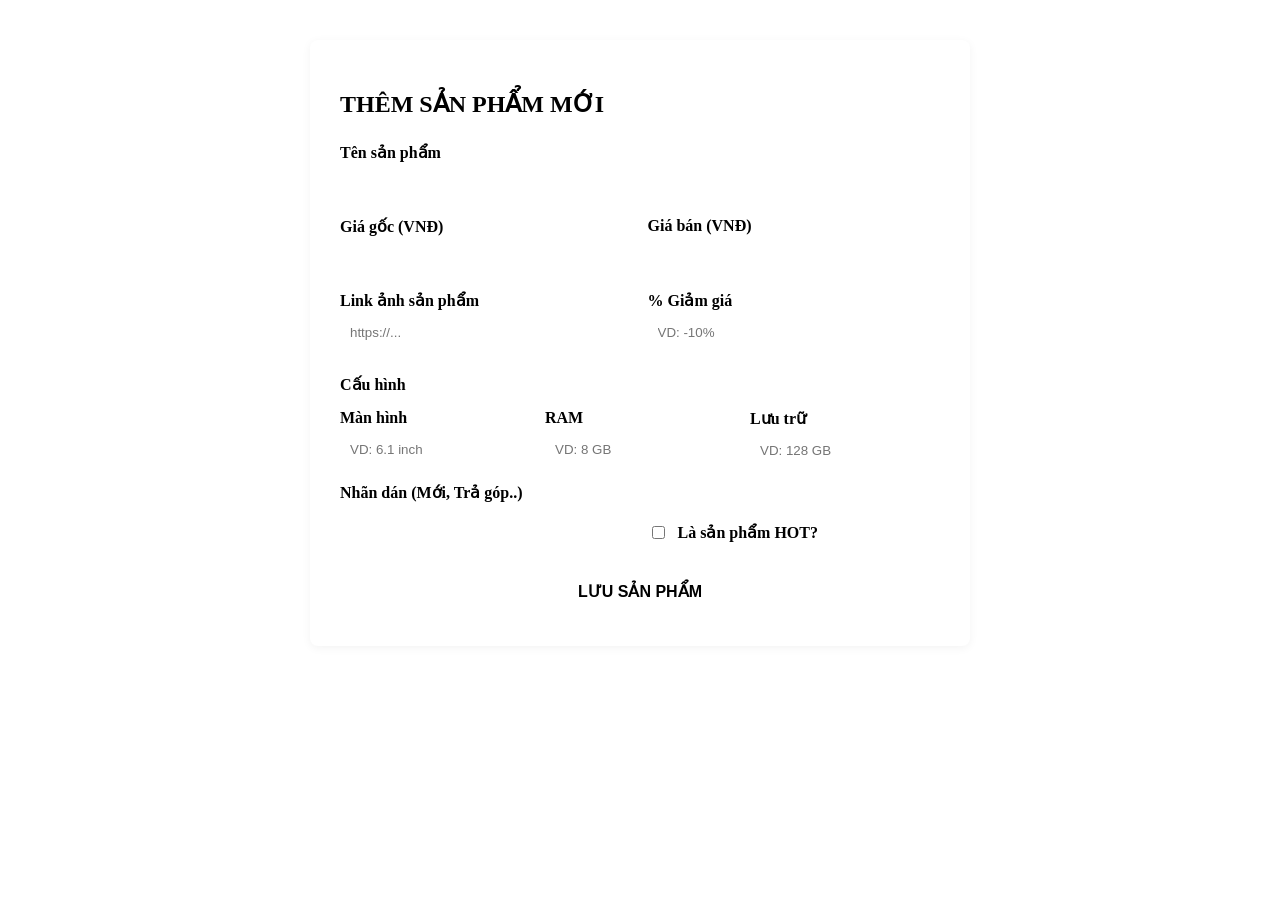
<file: demo1/demo1/src/main/resources/templates/admin/add-product.html>
<!DOCTYPE html>
<html lang="vi" xmlns:th="http://www.thymeleaf.org" layout:decorate="~{layout}">

<head>
    <title>Thêm Sản Phẩm Mới</title>
</head>

<body>
    <div layout:fragment="content">
        <div
            style="max-width: 600px; margin: 40px auto; background: #fff; padding: 30px; border-radius: 8px; box-shadow: 0 2px 10px rgba(0,0,0,0.05);">
            <h2 style="margin-bottom: 25px; text-transform: uppercase;">Thêm sản phẩm mới</h2>

            <form th:action="@{/admin/product/add}" th:object="${product}" method="post">

                <div style="margin-bottom: 15px;">
                    <label style="display: block; margin-bottom: 5px; font-weight: bold;">Tên sản phẩm</label>
                    <input type="text" th:field="*{name}" required
                        style="width: 100%; padding: 10px; border: 1px solid var(--tgdd-border); border-radius: 4px;">
                </div>

                <div style="display: flex; gap: 15px; margin-bottom: 15px;">
                    <div style="flex: 1;">
                        <label style="display: block; margin-bottom: 5px; font-weight: bold;">Giá gốc (VNĐ)</label>
                        <input type="number" th:field="*{originalPrice}" required
                            style="width: 100%; padding: 10px; border: 1px solid var(--tgdd-border); border-radius: 4px;">
                    </div>
                    <div style="flex: 1;">
                        <label style="display: block; margin-bottom: 5px; font-weight: bold;">Giá bán (VNĐ)</label>
                        <input type="number" th:field="*{currentPrice}" required
                            style="width: 100%; padding: 10px; border: 1px solid var(--tgdd-border); border-radius: 4px;">
                    </div>
                </div>

                <div style="display: flex; gap: 15px; margin-bottom: 15px;">
                    <div style="flex: 1;">
                        <label style="display: block; margin-bottom: 5px; font-weight: bold;">Link ảnh sản phẩm</label>
                        <input type="text" th:field="*{imageUrl}" required placeholder="https://..."
                            style="width: 100%; padding: 10px; border: 1px solid var(--tgdd-border); border-radius: 4px;">
                    </div>
                    <div style="flex: 1;">
                        <label style="display: block; margin-bottom: 5px; font-weight: bold;">% Giảm giá</label>
                        <input type="text" th:field="*{discountPercent}" placeholder="VD: -10%"
                            style="width: 100%; padding: 10px; border: 1px solid var(--tgdd-border); border-radius: 4px;">
                    </div>
                </div>

                <h3 style="margin: 25px 0 15px; font-size: 16px;">Cấu hình</h3>
                <div style="display: flex; gap: 15px; margin-bottom: 15px;">
                    <div style="flex: 1;">
                        <label style="display: block; margin-bottom: 5px; font-weight: bold;">Màn hình</label>
                        <input type="text" th:field="*{screenSize}" placeholder="VD: 6.1 inch"
                            style="width: 100%; padding: 10px; border: 1px solid var(--tgdd-border); border-radius: 4px;">
                    </div>
                    <div style="flex: 1;">
                        <label style="display: block; margin-bottom: 5px; font-weight: bold;">RAM</label>
                        <input type="text" th:field="*{ram}" placeholder="VD: 8 GB"
                            style="width: 100%; padding: 10px; border: 1px solid var(--tgdd-border); border-radius: 4px;">
                    </div>
                    <div style="flex: 1;">
                        <label style="display: block; margin-bottom: 5px; font-weight: bold;">Lưu trữ</label>
                        <input type="text" th:field="*{storage}" placeholder="VD: 128 GB"
                            style="width: 100%; padding: 10px; border: 1px solid var(--tgdd-border); border-radius: 4px;">
                    </div>
                </div>

                <div style="display: flex; gap: 15px; margin-bottom: 25px; align-items:flex-end;">
                    <div style="flex: 1;">
                        <label style="display: block; margin-bottom: 5px; font-weight: bold;">Nhãn dán (Mới, Trả
                            góp..)</label>
                        <input type="text" th:field="*{badgeText}"
                            style="width: 100%; padding: 10px; border: 1px solid var(--tgdd-border); border-radius: 4px;">
                    </div>
                    <div style="flex: 1;">
                        <label style="display: flex; align-items: center; gap: 10px; cursor: pointer;">
                            <input type="checkbox" th:field="*{hot}">
                            <strong>Là sản phẩm HOT?</strong>
                        </label>
                    </div>
                </div>

                <button type="submit"
                    style="background: var(--tgdd-yellow); color: var(--tgdd-black); border: none; width: 100%; padding: 15px; font-size: 16px; font-weight: bold; text-transform: uppercase; border-radius: 4px; cursor: pointer;">
                    Lưu sản phẩm
                </button>
            </form>
        </div>
    </div>
</body>

</html>
</file>
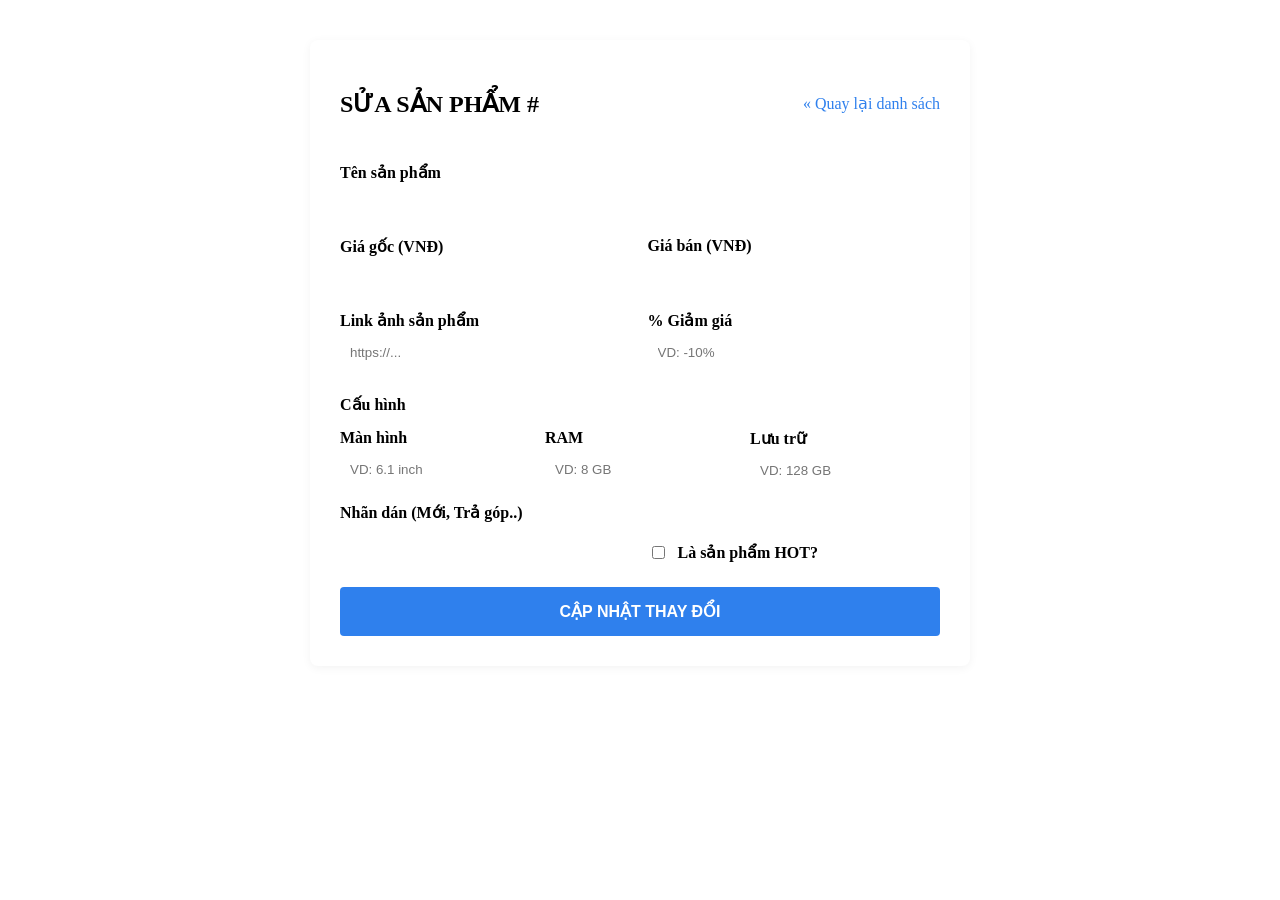
<file: demo1/demo1/src/main/resources/templates/admin/edit-product.html>
<!DOCTYPE html>
<html lang="vi" xmlns:th="http://www.thymeleaf.org" layout:decorate="~{layout}">

<head>
    <title>Sửa Sản Phẩm</title>
</head>

<body>
    <div layout:fragment="content">
        <div
            style="max-width: 600px; margin: 40px auto; background: #fff; padding: 30px; border-radius: 8px; box-shadow: 0 2px 10px rgba(0,0,0,0.05);">
            <div style="display: flex; justify-content: space-between; align-items: center; margin-bottom: 25px;">
                <h2 style="text-transform: uppercase;">Sửa Sản Phẩm #<span th:text="${product.id}"></span></h2>
                <a th:href="@{/admin/product}" style="color: #2f80ed; text-decoration: none;">&laquo; Quay lại danh
                    sách</a>
            </div>

            <form th:action="@{/admin/product/edit/{id}(id=${product.id})}" th:object="${product}" method="post">

                <div style="margin-bottom: 15px;">
                    <label style="display: block; margin-bottom: 5px; font-weight: bold;">Tên sản phẩm</label>
                    <input type="text" th:field="*{name}" required
                        style="width: 100%; padding: 10px; border: 1px solid var(--tgdd-border); border-radius: 4px;">
                </div>

                <div style="display: flex; gap: 15px; margin-bottom: 15px;">
                    <div style="flex: 1;">
                        <label style="display: block; margin-bottom: 5px; font-weight: bold;">Giá gốc (VNĐ)</label>
                        <input type="number" th:field="*{originalPrice}" required
                            style="width: 100%; padding: 10px; border: 1px solid var(--tgdd-border); border-radius: 4px;">
                    </div>
                    <div style="flex: 1;">
                        <label style="display: block; margin-bottom: 5px; font-weight: bold;">Giá bán (VNĐ)</label>
                        <input type="number" th:field="*{currentPrice}" required
                            style="width: 100%; padding: 10px; border: 1px solid var(--tgdd-border); border-radius: 4px;">
                    </div>
                </div>

                <div style="display: flex; gap: 15px; margin-bottom: 15px;">
                    <div style="flex: 1;">
                        <label style="display: block; margin-bottom: 5px; font-weight: bold;">Link ảnh sản phẩm</label>
                        <input type="text" th:field="*{imageUrl}" required placeholder="https://..."
                            style="width: 100%; padding: 10px; border: 1px solid var(--tgdd-border); border-radius: 4px;">
                    </div>
                    <div style="flex: 1;">
                        <label style="display: block; margin-bottom: 5px; font-weight: bold;">% Giảm giá</label>
                        <input type="text" th:field="*{discountPercent}" placeholder="VD: -10%"
                            style="width: 100%; padding: 10px; border: 1px solid var(--tgdd-border); border-radius: 4px;">
                    </div>
                </div>

                <h3 style="margin: 25px 0 15px; font-size: 16px;">Cấu hình</h3>
                <div style="display: flex; gap: 15px; margin-bottom: 15px;">
                    <div style="flex: 1;">
                        <label style="display: block; margin-bottom: 5px; font-weight: bold;">Màn hình</label>
                        <input type="text" th:field="*{screenSize}" placeholder="VD: 6.1 inch"
                            style="width: 100%; padding: 10px; border: 1px solid var(--tgdd-border); border-radius: 4px;">
                    </div>
                    <div style="flex: 1;">
                        <label style="display: block; margin-bottom: 5px; font-weight: bold;">RAM</label>
                        <input type="text" th:field="*{ram}" placeholder="VD: 8 GB"
                            style="width: 100%; padding: 10px; border: 1px solid var(--tgdd-border); border-radius: 4px;">
                    </div>
                    <div style="flex: 1;">
                        <label style="display: block; margin-bottom: 5px; font-weight: bold;">Lưu trữ</label>
                        <input type="text" th:field="*{storage}" placeholder="VD: 128 GB"
                            style="width: 100%; padding: 10px; border: 1px solid var(--tgdd-border); border-radius: 4px;">
                    </div>
                </div>

                <div style="display: flex; gap: 15px; margin-bottom: 25px; align-items:flex-end;">
                    <div style="flex: 1;">
                        <label style="display: block; margin-bottom: 5px; font-weight: bold;">Nhãn dán (Mới, Trả
                            góp..)</label>
                        <input type="text" th:field="*{badgeText}"
                            style="width: 100%; padding: 10px; border: 1px solid var(--tgdd-border); border-radius: 4px;">
                    </div>
                    <div style="flex: 1;">
                        <label style="display: flex; align-items: center; gap: 10px; cursor: pointer;">
                            <input type="checkbox" th:field="*{hot}">
                            <strong>Là sản phẩm HOT?</strong>
                        </label>
                    </div>
                </div>

                <button type="submit"
                    style="background: #2f80ed; color: #fff; border: none; width: 100%; padding: 15px; font-size: 16px; font-weight: bold; text-transform: uppercase; border-radius: 4px; cursor: pointer;">
                    Cập nhật thay đổi
                </button>
            </form>
        </div>
    </div>
</body>

</html>
</file>
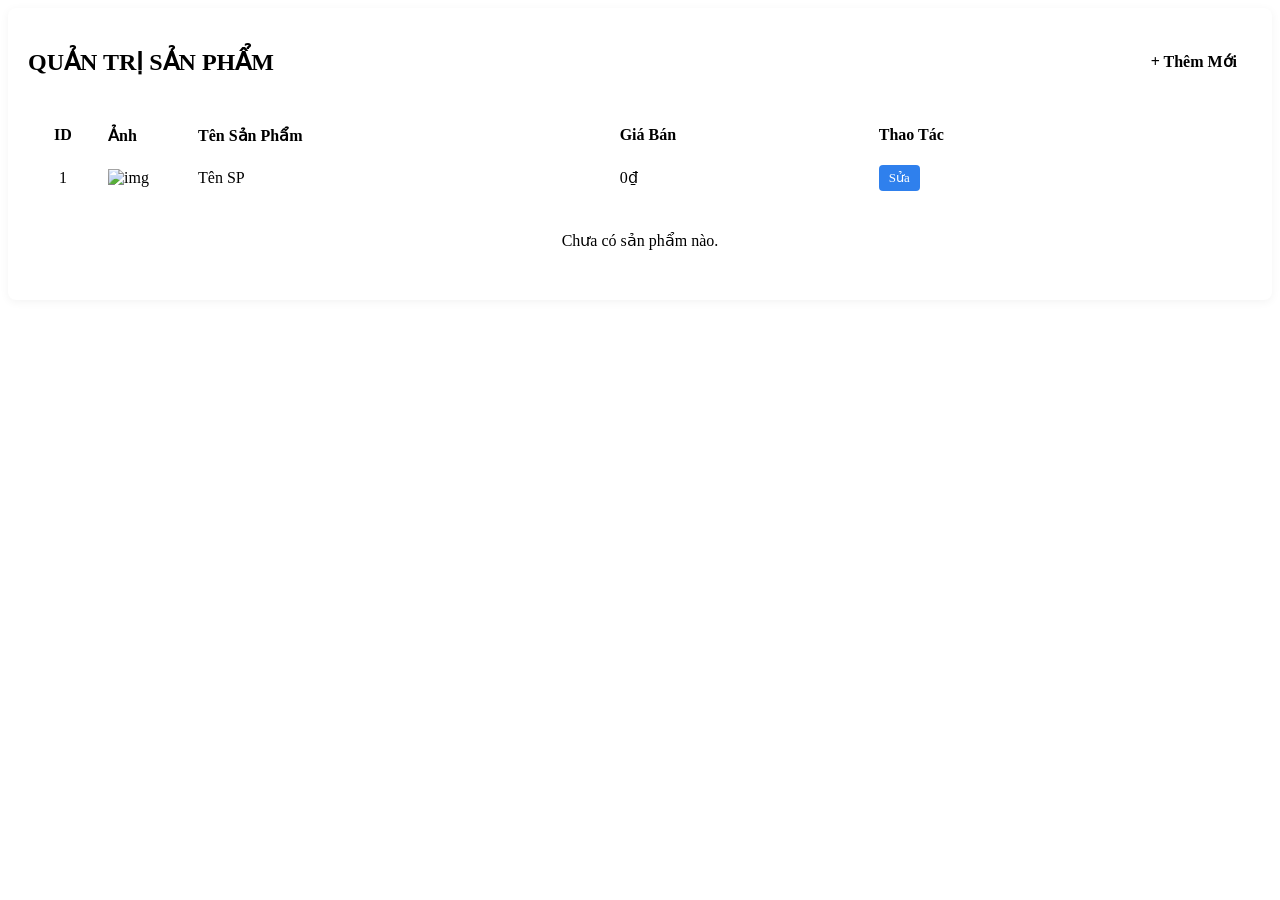
<file: demo1/demo1/src/main/resources/templates/admin/list-product.html>
<!DOCTYPE html>
<html lang="vi" xmlns:th="http://www.thymeleaf.org" layout:decorate="~{layout}">

<head>
    <title>Danh Sách Sản Phẩm (Quản Trị)</title>
    <style>
        .admin-table {
            width: 100%;
            border-collapse: collapse;
            margin-top: 20px;
        }

        .admin-table th,
        .admin-table td {
            border: 1px solid var(--tgdd-border);
            padding: 10px;
            text-align: left;
            vertical-align: middle;
        }

        .admin-table th {
            background-color: var(--tgdd-yellow);
            color: var(--tgdd-black);
            font-weight: bold;
        }

        .admin-table img {
            width: 50px;
            height: 50px;
            object-fit: contain;
        }

        .action-btn {
            padding: 5px 10px;
            border-radius: 4px;
            text-decoration: none;
            color: #fff;
            font-size: 13px;
            display: inline-block;
        }

        .btn-edit {
            background-color: #2f80ed;
            margin-right: 5px;
        }

        .btn-delete {
            background-color: var(--tgdd-red);
            border: none;
            cursor: pointer;
        }
    </style>
</head>

<body>
    <div layout:fragment="content">
        <div style="background: #fff; padding: 20px; border-radius: 8px; box-shadow: 0 2px 10px rgba(0,0,0,0.05);">
            <div style="display: flex; justify-content: space-between; align-items: center; margin-bottom: 20px;">
                <h2 style="text-transform: uppercase;">Quản Trị Sản Phẩm</h2>
                <a th:href="@{/admin/product/add}"
                    style="background: var(--tgdd-yellow); color: var(--tgdd-black); padding: 10px 15px; border-radius: 4px; font-weight: bold; text-decoration: none;">+
                    Thêm Mới</a>
            </div>

            <table class="admin-table">
                <thead>
                    <tr>
                        <th style="width: 50px; text-align: center;">ID</th>
                        <th style="width: 70px;">Ảnh</th>
                        <th>Tên Sản Phẩm</th>
                        <th>Giá Bán</th>
                        <th>Thao Tác</th>
                    </tr>
                </thead>
                <tbody>
                    <tr th:each="product : ${products}">
                        <td style="text-align: center;" th:text="${product.id}">1</td>
                        <td><img th:src="${product.imageUrl}" alt="img"></td>
                        <td th:text="${product.name}">Tên SP</td>
                        <td th:text="${#numbers.formatDecimal(product.currentPrice, 0, 'COMMA', 0, 'POINT')} + '₫'">0₫
                        </td>
                        <td>
                            <a th:href="@{/admin/product/edit/{id}(id=${product.id})}"
                                class="action-btn btn-edit">Sửa</a>

                            <!-- Form để gửi method POST cho tác vụ Xóa -->
                            <form th:action="@{/admin/product/delete/{id}(id=${product.id})}" method="post"
                                style="display:inline;"
                                onsubmit="return confirm('Bạn có chắc chắn muốn xóa sản phẩm này?');">
                                <button type="submit" class="action-btn btn-delete">Xóa</button>
                            </form>
                        </td>
                    </tr>
                    <tr th:if="${products.empty}">
                        <td colspan="5" style="text-align: center; padding: 30px;">Chưa có sản phẩm nào.</td>
                    </tr>
                </tbody>
            </table>
        </div>
    </div>
</body>

</html>
</file>
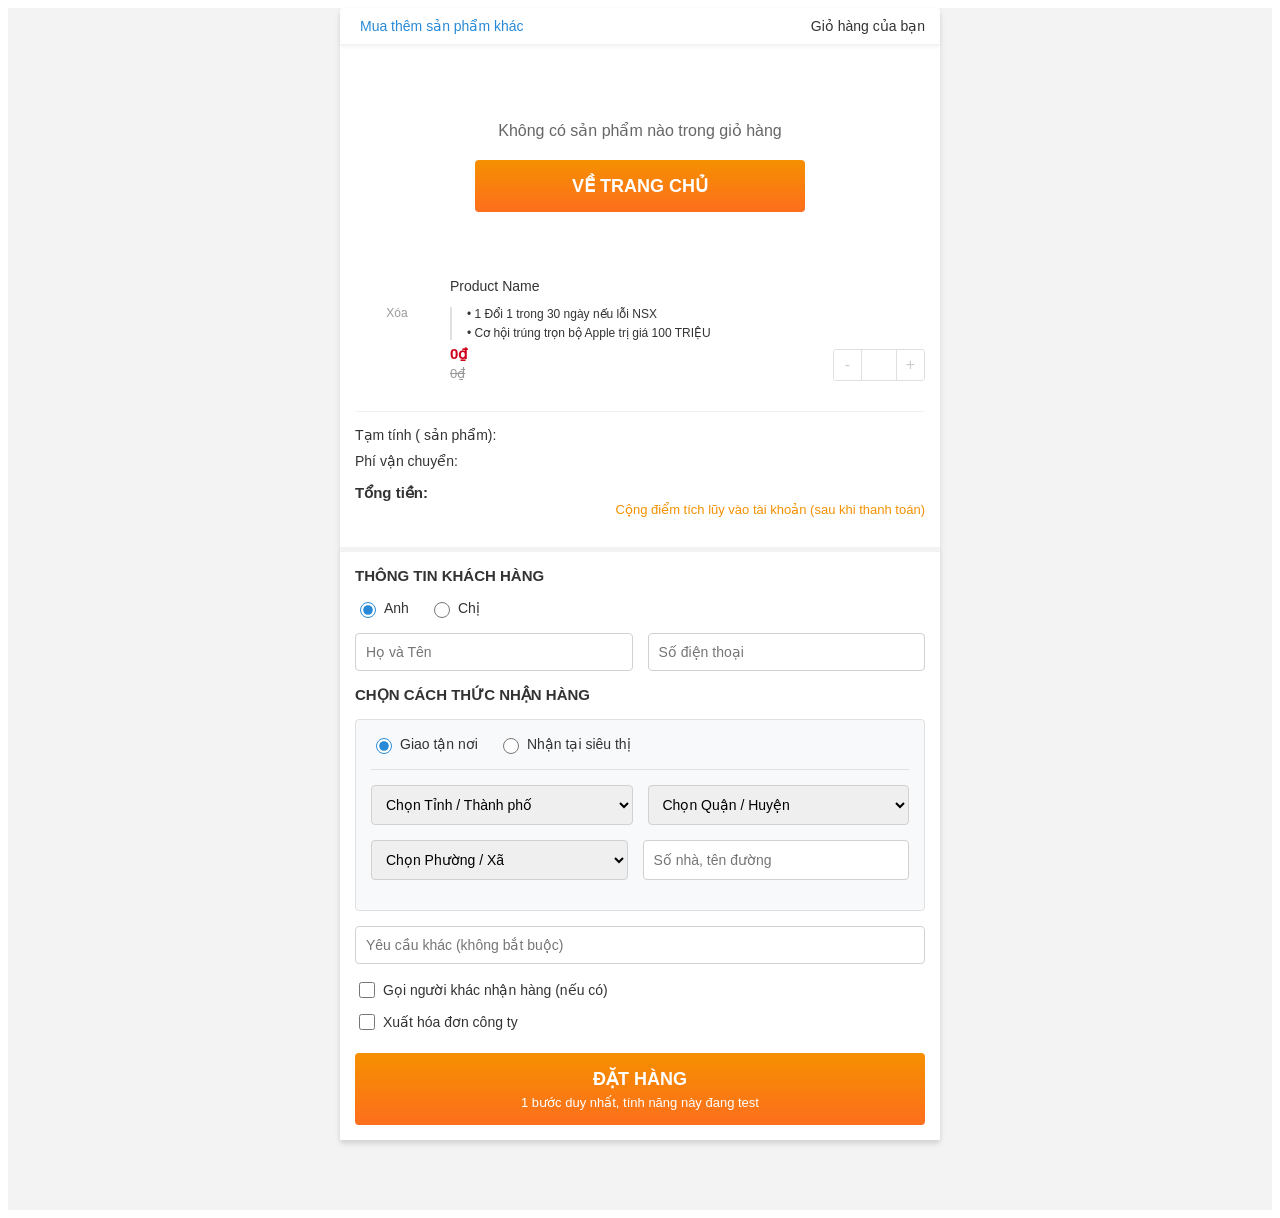
<file: demo1/demo1/src/main/resources/templates/cart/view.html>
<!DOCTYPE html>
<html lang="vi" xmlns:th="http://www.thymeleaf.org" layout:decorate="~{layout}">

<head>
    <title>Giỏ Hàng | Thế Giới Di Động</title>
</head>

<body>
    <div layout:fragment="content" style="background-color: #f3f3f3; padding-bottom: 50px;">
        <style>
            .middleCart {
                max-width: 600px;
                margin: 0 auto;
                background-color: #fff;
                box-shadow: 0 4px 6px rgba(0, 0, 0, 0.1);
                border-radius: 4px;
                font-family: Arial, sans-serif;
                color: #333;
            }

            .cart-header {
                display: flex;
                justify-content: space-between;
                align-items: center;
                background: #fff;
                padding: 10px 15px;
                border-bottom: 1px solid #f1f1f1;
                box-shadow: 0 2px 4px rgba(0, 0, 0, 0.05);
                border-radius: 4px 4px 0 0;
                margin-bottom: 10px;
            }

            .cart-header a {
                color: #288ad6;
                text-decoration: none;
                font-size: 14px;
                display: flex;
                align-items: center;
            }

            .cart-header a i {
                margin-right: 5px;
            }

            .cart-header span {
                font-size: 14px;
                color: #333;
            }

            .cart-content {
                background: #fff;
                padding: 0 15px 15px 15px;
            }

            .listproduct {
                list-style: none;
                padding: 0;
                margin: 0;
            }

            .listproduct .item {
                display: flex;
                padding: 15px 0;
                border-bottom: 1px solid #f1f1f1;
            }

            .listproduct .item:last-child {
                border-bottom: none;
            }

            .imgwrap {
                width: 80px;
                margin-right: 15px;
                text-align: center;
            }

            .imgwrap img {
                max-width: 100%;
                height: auto;
            }

            .btn-delete {
                background: none;
                border: none;
                color: #999;
                font-size: 12px;
                cursor: pointer;
                margin-top: 10px;
                display: flex;
                align-items: center;
                justify-content: center;
                width: 100%;
            }

            .btn-delete i {
                margin-right: 4px;
            }

            .btn-delete:hover {
                color: #d0021b;
            }

            .infowrap {
                flex-grow: 1;
                position: relative;
            }

            .infowrap .name {
                display: block;
                font-size: 14px;
                color: #333;
                text-decoration: none;
                margin-bottom: 8px;
                line-height: 1.4;
            }

            .infowrap .name:hover {
                color: #288ad6;
            }

            .price-qty-block {
                display: flex;
                justify-content: space-between;
                align-items: flex-end;
                margin-top: 5px;
            }

            .price-block .price {
                color: #d0021b;
                font-weight: bold;
                font-size: 15px;
                display: block;
            }

            .price-block .strike {
                color: #999;
                text-decoration: line-through;
                font-size: 13px;
                display: block;
                margin-top: 3px;
            }

            .choosenumber {
                display: flex;
                border: 1px solid #dfdfdf;
                border-radius: 3px;
                overflow: hidden;
                width: 90px;
                height: 30px;
            }

            .choosenumber button {
                width: 30px;
                background: #fff;
                border: none;
                cursor: pointer;
                color: #ccc;
                font-size: 16px;
                transition: 0.2s;
            }

            .choosenumber button:hover {
                background: #f8f8f8;
                color: #333;
            }

            .choosenumber input {
                width: 30px;
                text-align: center;
                border: none;
                border-left: 1px solid #dfdfdf;
                border-right: 1px solid #dfdfdf;
                font-size: 14px;
                color: #333;
                outline: none;
            }

            .promo-tags {
                font-size: 12px;
                color: #333;
                margin-top: 10px;
                padding-left: 15px;
                border-left: 2px solid #e0e0e0;
            }

            .promo-tags div {
                margin-bottom: 5px;
            }

            .cart-summary {
                margin-top: 15px;
                border-top: 1px solid #f1f1f1;
                padding-top: 15px;
            }

            .cart-summary .row {
                display: flex;
                justify-content: space-between;
                margin-bottom: 10px;
                font-size: 14px;
            }

            .cart-summary .total-row {
                font-size: 15px;
                font-weight: bold;
                display: flex;
                justify-content: space-between;
                align-items: center;
                margin-top: 15px;
            }

            .cart-summary .total-row .val {
                color: #d0021b;
                font-size: 20px;
            }

            .points-row {
                text-align: right;
                font-size: 13px;
                color: #f59000;
                display: block;
                margin-bottom: 15px;
            }

            .customer-form {
                background: #fff;
                border-top: 5px solid #f3f3f3;
                padding: 15px;
                box-shadow: 0 2px 4px rgba(0, 0, 0, 0.05);
                margin-bottom: 20px;
            }

            .box-title {
                font-size: 15px;
                font-weight: bold;
                text-transform: uppercase;
                margin-bottom: 15px;
            }

            .form-row {
                display: flex;
                gap: 15px;
                margin-bottom: 15px;
            }

            .form-row input,
            .form-row select,
            .form-row textarea {
                flex-grow: 1;
                padding: 10px;
                border: 1px solid #d1d1d1;
                border-radius: 4px;
                font-size: 14px;
                outline: none;
                width: 100%;
            }

            .form-row input:focus,
            .form-row select:focus,
            .form-row textarea:focus {
                border-color: #288ad6;
            }

            .radio-group {
                display: flex;
                gap: 20px;
                margin-bottom: 15px;
            }

            .radio-item {
                display: flex;
                align-items: center;
                cursor: pointer;
                font-size: 14px;
            }

            .radio-item input {
                margin-right: 8px;
                accent-color: #288ad6;
                width: 16px;
                height: 16px;
            }

            .delivery-box {
                background: #f8f9fa;
                border: 1px solid #e0e0e0;
                border-radius: 4px;
                padding: 15px;
                margin-bottom: 15px;
            }

            .delivery-box .radio-group {
                margin-bottom: 0px;
            }

            .delivery-content {
                margin-top: 15px;
                padding-top: 15px;
                border-top: 1px solid #e0e0e0;
            }

            .submit-btn {
                background: linear-gradient(180deg, #f59000, #fd6e1d);
                border: none;
                width: 100%;
                color: #fff;
                padding: 15px;
                border-radius: 4px;
                cursor: pointer;
                text-align: center;
                display: block;
            }

            .submit-btn b {
                display: block;
                text-transform: uppercase;
                font-size: 18px;
            }

            .submit-btn span {
                display: block;
                font-size: 13px;
                margin-top: 5px;
            }

            .submit-btn:hover {
                background: linear-gradient(180deg, #fd6e1d, #f59000);
            }

            .empty-cart-box {
                text-align: center;
                padding: 50px 20px;
                background: #fff;
                border-radius: 4px;
            }

            .empty-cart-box i {
                font-size: 60px;
                color: #ccc;
                margin-bottom: 15px;
            }

            .empty-cart-box p {
                color: #666;
                margin-bottom: 20px;
            }

            .c-checkbox {
                display: flex;
                align-items: center;
                font-size: 14px;
                color: #333;
                cursor: pointer;
                margin-top: 10px;
            }

            .c-checkbox input {
                margin-right: 8px;
                width: 16px;
                height: 16px;
                accent-color: #288ad6;
            }
        </style>

        <div class="middleCart">
            <div class="cart-header">
                <a th:href="@{/}"><i class="fas fa-chevron-left"></i> Mua thêm sản phẩm khác</a>
                <span>Giỏ hàng của bạn</span>
            </div>

            <div th:if="${cartItems.empty}" class="empty-cart-box">
                <i class="fas fa-shopping-cart"></i>
                <p>Không có sản phẩm nào trong giỏ hàng</p>
                <a th:href="@{/}" class="submit-btn" style="max-width: 300px; margin: 0 auto; text-decoration: none;">
                    <b>Về trang chủ</b>
                </a>
            </div>

            <div th:unless="${cartItems.empty}">
                <div class="cart-content">
                    <ul class="listproduct">
                        <li th:each="item : ${cartItems}" class="item">
                            <div class="imgwrap">
                                <a th:href="@{'/product/' + ${item.product.id}}">
                                    <img th:src="${item.product.imageUrl}" onerror="this.src='/images/placeholder.jpg'">
                                </a>
                                <form th:action="@{/cart/remove}" method="post">
                                    <input type="hidden" name="productId" th:value="${item.product.id}">
                                    <button type="submit" class="btn-delete"><i class="fas fa-times-circle"></i>
                                        Xóa</button>
                                </form>
                            </div>

                            <div class="infowrap">
                                <a th:href="@{'/product/' + ${item.product.id}}" class="name"
                                    th:text="${item.product.name}">Product Name</a>

                                <div class="promo-tags">
                                    <div>• 1 Đổi 1 trong 30 ngày nếu lỗi NSX</div>
                                    <div>• Cơ hội trúng trọn bộ Apple trị giá 100 TRIỆU</div>
                                </div>

                                <div class="price-qty-block">
                                    <div class="price-block">
                                        <span class="price"
                                            th:text="${item.product.currentPrice != null ? #numbers.formatDecimal(item.product.currentPrice, 0, 'COMMA', 0, 'POINT') + '₫' : 'Liên hệ'}">0₫</span>
                                        <span class="strike"
                                            th:if="${item.product.originalPrice != null and item.product.currentPrice != null and item.product.originalPrice > item.product.currentPrice}"
                                            th:text="${#numbers.formatDecimal(item.product.originalPrice, 0, 'COMMA', 0, 'POINT')} + '₫'">0₫</span>
                                    </div>

                                    <form th:action="@{/cart/update}" method="post" class="choosenumber">
                                        <input type="hidden" name="productId" th:value="${item.product.id}">
                                        <button type="submit" name="quantity" th:value="${item.quantity - 1}"
                                            th:disabled="${item.quantity <= 1}">-</button>
                                        <input type="text" autocomplete="off" th:value="${item.quantity}" readonly>
                                        <button type="submit" name="quantity" th:value="${item.quantity + 1}">+</button>
                                    </form>
                                </div>
                            </div>
                        </li>
                    </ul>

                    <!-- Calculations -->
                    <div th:with="
                    totalQty=${#aggregates.sum(cartItems.![quantity])},
                    isFreeShip=${totalQty != null and totalQty >= 2 and totalPrice != null and totalPrice > 1000000},
                    shippingFee=${isFreeShip ? 0 : 30000},
                    finalTotal=${totalPrice != null ? totalPrice + shippingFee : 0},
                    loyaltyPoints=${finalTotal != null ? T(java.lang.Math).floor(finalTotal / 10000.0).intValue() : 0}
                ">
                        <div class="cart-summary">
                            <div class="row">
                                <span>Tạm tính (<span th:text="${totalQty != null ? totalQty : 0}"></span> sản
                                    phẩm):</span>
                                <span
                                    th:text="${totalPrice != null ? #numbers.formatDecimal(totalPrice, 0, 'COMMA', 0, 'POINT') + '₫' : '0₫'}"></span>
                            </div>
                            <div class="row">
                                <span>Phí vận chuyển:</span>
                                <span
                                    th:text="${shippingFee == 0 ? 'Miễn phí' : #numbers.formatDecimal(shippingFee, 0, 'COMMA', 0, 'POINT') + '₫'}"></span>
                            </div>
                            <div class="total-row">
                                <span>Tổng tiền:</span>
                                <span class="val"
                                    th:text="${#numbers.formatDecimal(finalTotal, 0, 'COMMA', 0, 'POINT') + '₫'}"></span>
                            </div>
                            <span class="points-row">Cộng <span
                                    th:text="${#numbers.formatDecimal(loyaltyPoints, 0, 'COMMA', 0, 'POINT')}"></span>
                                điểm tích lũy vào tài khoản (sau khi thanh toán)</span>
                        </div>

                    </div>
                </div>

                <!-- Customer Info Form outside cart items but inside main block -->
                <div class="customer-form">
                    <div class="box-title">Thông tin khách hàng</div>
                    <form action="/cart/checkout" method="post">

                        <div class="radio-group">
                            <label class="radio-item"><input type="radio" name="gender" required checked value="Anh">
                                Anh</label>
                            <label class="radio-item"><input type="radio" name="gender" required value="Chị">
                                Chị</label>
                        </div>

                        <div class="form-row">
                            <input type="text" name="fullName" placeholder="Họ và Tên" required minlength="3">
                            <input type="tel" name="phone" placeholder="Số điện thoại" required
                                pattern="(0[3|5|7|8|9])+([0-9]{8})">
                        </div>

                        <div class="box-title mt-4">Chọn cách thức nhận hàng</div>

                        <div class="delivery-box">
                            <div class="radio-group">
                                <label class="radio-item"><input type="radio" name="deliveryMethod" value="home" checked
                                        onchange="toggleDelivery(this.value)"> Giao tận nơi</label>
                                <label class="radio-item"><input type="radio" name="deliveryMethod" value="store"
                                        onchange="toggleDelivery(this.value)"> Nhận tại siêu thị</label>
                            </div>

                            <!-- Giao tận nơi form -->
                            <div id="delivery-home-form" class="delivery-content">
                                <div class="form-row">
                                    <select name="city" required>
                                        <option value="">Chọn Tỉnh / Thành phố</option>
                                        <option value="HCM">Hồ Chí Minh</option>
                                        <option value="HN">Hà Nội</option>
                                        <option value="DN">Đà Nẵng</option>
                                    </select>
                                    <select name="district" required>
                                        <option value="">Chọn Quận / Huyện</option>
                                        <option value="Q1">Quận 1</option>
                                        <option value="Q2">Quận 2</option>
                                        <option value="Q3">Quận 3</option>
                                    </select>
                                </div>
                                <div class="form-row">
                                    <select name="ward" required>
                                        <option value="">Chọn Phường / Xã</option>
                                        <option value="P1">Phường 1</option>
                                        <option value="P2">Phường 2</option>
                                        <option value="P3">Phường 3</option>
                                    </select>
                                    <input type="text" name="addressDetail" placeholder="Số nhà, tên đường" required>
                                </div>
                            </div>

                            <!-- Nhận tại siêu thị form -->
                            <div id="delivery-store-form" class="delivery-content" style="display: none;">
                                <div class="form-row">
                                    <select name="storeLocation">
                                        <option value="">Chọn siêu thị gần bạn nhất</option>
                                        <option value="1">123 Nguyễn Văn Trỗi, Q.Phú Nhuận</option>
                                        <option value="2">456 Lê Lợi, Q1</option>
                                    </select>
                                </div>
                            </div>
                        </div>

                        <div class="form-row">
                            <input type="text" name="note" placeholder="Yêu cầu khác (không bắt buộc)">
                        </div>

                        <label class="c-checkbox">
                            <input type="checkbox" name="otherReceiver"> Gọi người khác nhận hàng (nếu có)
                        </label>
                        <label class="c-checkbox" style="margin-bottom: 20px;">
                            <input type="checkbox" name="companyInvoice"> Xuất hóa đơn công ty
                        </label>

                        <button type="submit" class="submit-btn" style="border-radius: 4px;">
                            <b>ĐẶT HÀNG</b>
                            <span>1 bước duy nhất, tính năng này đang test</span>
                        </button>
                    </form>
                </div>
            </div>

            <script th:inline="javascript">
                function toggleDelivery(val) {
                    var homeSection = document.getElementById('delivery-home-form');
                    var storeSection = document.getElementById('delivery-store-form');

                    if (val === 'home') {
                        homeSection.style.display = 'block';
                        storeSection.style.display = 'none';
                        homeSection.querySelectorAll('select, input').forEach(function (el) { el.setAttribute('required', 'required'); });
                        storeSection.querySelectorAll('select, input').forEach(function (el) { el.removeAttribute('required'); });
                    } else {
                        homeSection.style.display = 'none';
                        storeSection.style.display = 'block';
                        homeSection.querySelectorAll('select, input').forEach(function (el) { el.removeAttribute('required'); });
                        storeSection.querySelectorAll('select, input').forEach(function (el) { el.setAttribute('required', 'required'); });
                    }
                }
            </script>
        </div>
    </div>
</body>

</html>
</file>
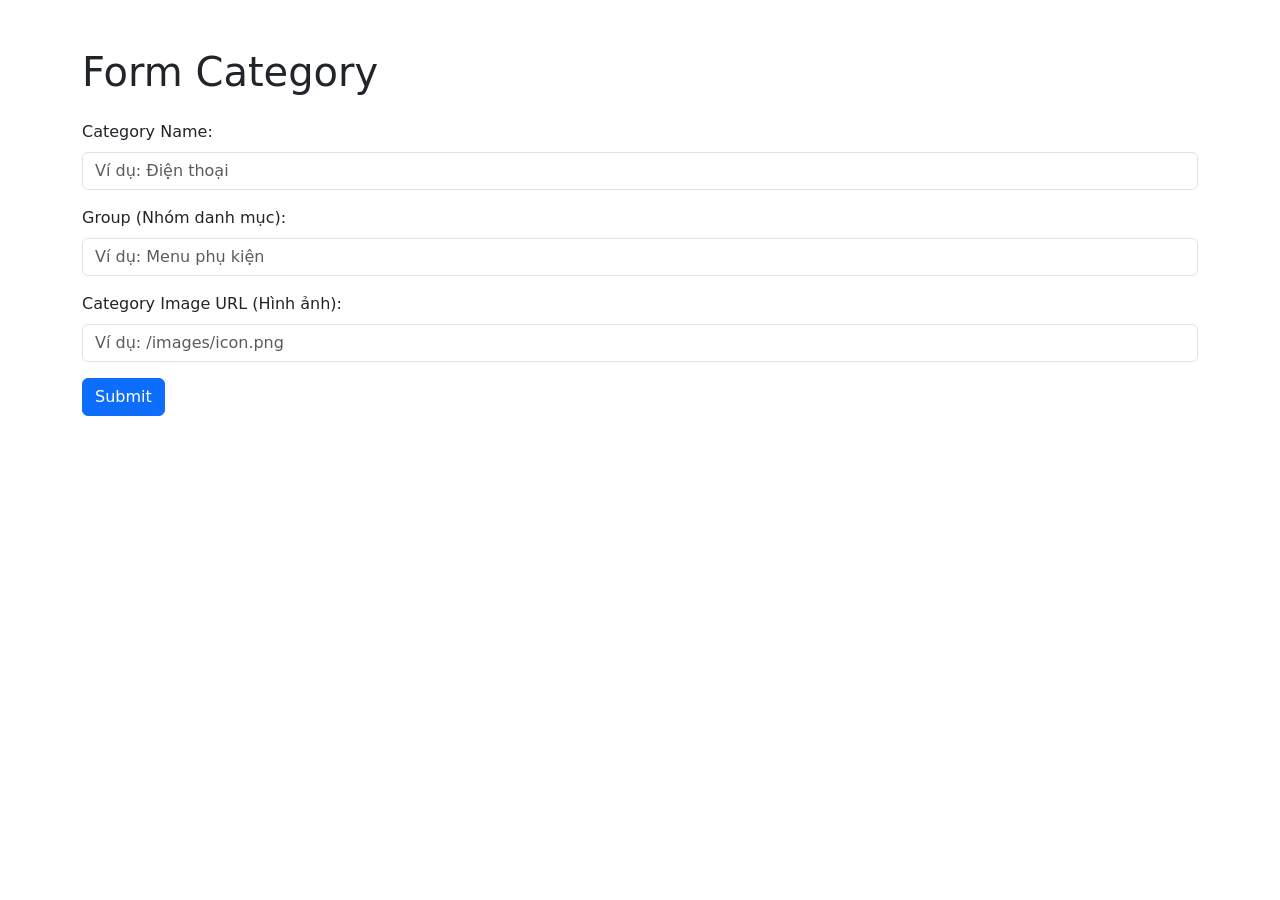
<file: demo1/demo1/src/main/resources/templates/categories/add-category.html>
<!DOCTYPE html>
<html xmlns:th="http://www.thymeleaf.org" xmlns:layout="http://www.ultraq.net.nz/thymeleaf/layout"
    layout:decorate="~{layout}">

<head>
    <title>Form Thêm Category</title>
    <link rel="stylesheet" href="https://cdn.jsdelivr.net/npm/bootstrap@5.3.0/dist/css/bootstrap.min.css">
</head>

<body>
    <section layout:fragment="content" class="container mt-5">
        <h1 class="mb-4">Form Category</h1>
        <form th:action="@{/categories/add}" th:object="${category}" method="post">
            <div class="mb-3">
                <label for="name" class="form-label">Category Name:</label>
                <input type="text" id="name" th:field="*{name}" class="form-control" placeholder="Ví dụ: Điện thoại" />
                <div class="text-danger" th:if="${#fields.hasErrors('name')}" th:errors="*{name}"></div>
            </div>

            <div class="mb-3">
                <label for="groupName" class="form-label">Group (Nhóm danh mục):</label>
                <input type="text" id="groupName" th:field="*{groupName}" class="form-control"
                    placeholder="Ví dụ: Menu phụ kiện" />
                <div class="text-danger" th:if="${#fields.hasErrors('groupName')}" th:errors="*{groupName}"></div>
            </div>

            <div class="mb-3">
                <label for="imageUrl" class="form-label">Category Image URL (Hình ảnh):</label>
                <input type="text" id="imageUrl" th:field="*{imageUrl}" class="form-control"
                    placeholder="Ví dụ: /images/icon.png" />
                <div class="text-danger" th:if="${#fields.hasErrors('imageUrl')}" th:errors="*{imageUrl}"></div>
            </div>
            <button type="submit" class="btn btn-primary">Submit</button>
        </form>
    </section>
    <script src="https://cdn.jsdelivr.net/npm/bootstrap@5.3.0/dist/js/bootstrap.bundle.min.js">
    </script>
</body>

</html>
</file>
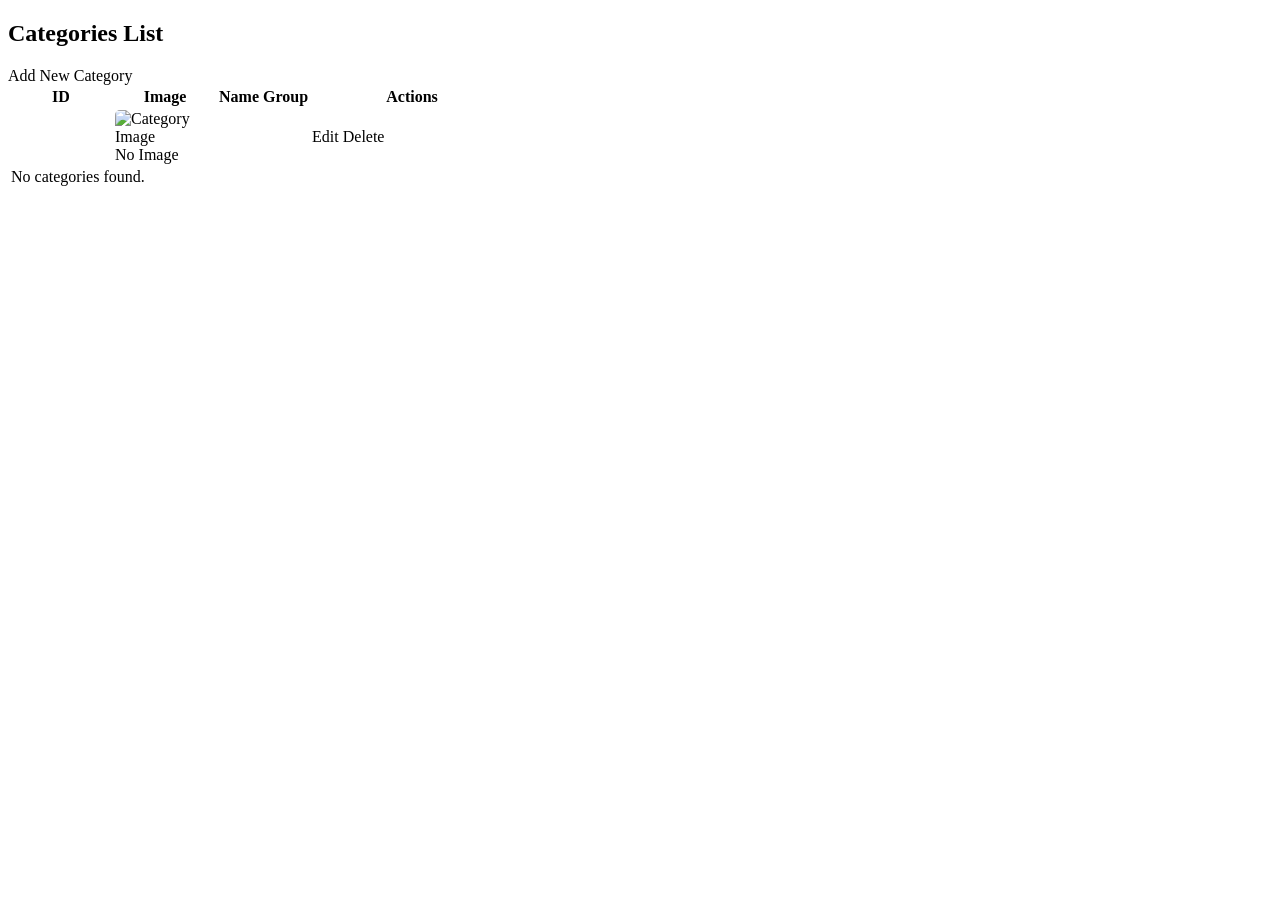
<file: demo1/demo1/src/main/resources/templates/categories/categories-list.html>
<!DOCTYPE html>
<html xmlns:th="http://www.thymeleaf.org" xmlns:layout="http://www.ultraq.net.nz/thymeleaf/layout"
    layout:decorate="~{layout}">

<body>
    <section layout:fragment="content">
        <div class="container mt-4">
            <div class="d-flex justify-content-between align-items-center mb-4">
                <h2 class="fw-bold text-white">Categories List</h2>
                <a th:href="@{/categories/add}" class="btn btn-primary">
                    <i class="fa fa-plus"></i> Add New Category
                </a>
            </div>

            <div class="card shadow-sm border-0">
                <div class="card-body p-0">
                    <table class="table table-bordered table-hover mb-0">
                        <thead class="table-dark text-center">
                            <tr>
                                <th width="100">ID</th>
                                <th width="100">Image</th>
                                <th>Name</th>
                                <th>Group</th>
                                <th width="200">Actions</th>
                            </tr>
                        </thead>
                        <tbody>
                            <tr th:each="category : ${categories}" class="text-center align-middle bg-white">
                                <td th:text="${category.id}"></td>
                                <td>
                                    <img th:if="${category.imageUrl != null and !category.imageUrl.isEmpty()}"
                                        th:src="${category.imageUrl}" alt="Category Image"
                                        style="width: 50px; height: 50px; object-fit: cover; border-radius: 5px;">
                                    <span th:unless="${category.imageUrl != null and !category.imageUrl.isEmpty()}"
                                        class="text-muted small">No Image</span>
                                </td>
                                <td th:text="${category.name}" class="fw-bold"></td>
                                <td th:text="${category.groupName}"></td>
                                <td>
                                    <a th:href="@{/categories/edit/{id}(id=${category.id})}"
                                        class="btn btn-success btn-sm">
                                        <i class="fa fa-edit"></i> Edit
                                    </a>

                                    <a th:href="@{/categories/delete/{id}(id=${category.id})}"
                                        class="btn btn-danger btn-sm" onclick="return confirm('Are you sure?')">
                                        <i class="fa fa-trash"></i> Delete
                                    </a>
                                </td>
                            </tr>
                            <tr th:if="${categories.isEmpty()}">
                                <td colspan="5" class="text-center p-4 bg-light">No categories found.</td>
                            </tr>
                        </tbody>
                    </table>
                </div>
            </div>
        </div>
    </section>
</body>

</html>
</file>
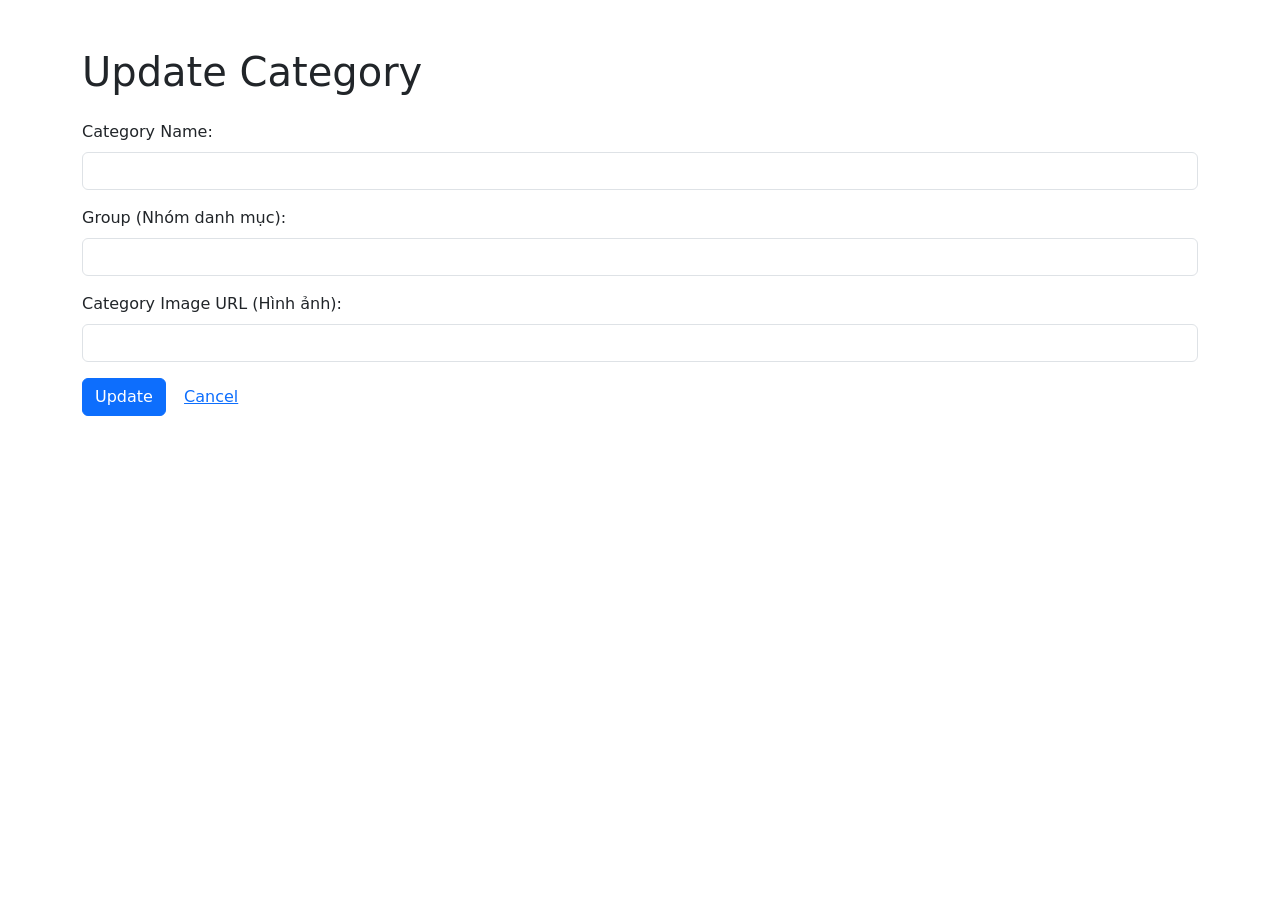
<file: demo1/demo1/src/main/resources/templates/categories/update-category.html>
<!DOCTYPE html>
<html xmlns:th="http://www.thymeleaf.org" xmlns:layout="http://www.ultraq.net.nz/thymeleaf/layout"
    layout:decorate="~{layout}">

<head>
    <title>Update Category</title>
    <link rel="stylesheet" href="https://cdn.jsdelivr.net/npm/bootstrap@5.3.0/dist/css/bootstrap.min.css">
</head>

<body>
    <section layout:fragment="content" class="container mt-5">
        <h1 class="mb-4">Update Category</h1>
        <form th:action="@{/categories/update/{id}(id=${category.id})}" th:object="${category}" method="post"
            class="needs-validation" novalidate>
            <div class="mb-3">
                <label for="name" class="form-label">Category Name:</label>
                <input type="text" th:field="*{name}" class="form-control" id="name" required>
                <div class="invalid-feedback" th:if="${#fields.hasErrors('name')}" th:errors="*{name}">Valid name is
                    required.</div>
            </div>

            <div class="mb-3">
                <label for="groupName" class="form-label">Group (Nhóm danh mục):</label>
                <input type="text" th:field="*{groupName}" class="form-control" id="groupName">
            </div>

            <div class="mb-3">
                <label for="imageUrl" class="form-label">Category Image URL (Hình ảnh):</label>
                <input type="text" th:field="*{imageUrl}" class="form-control" id="imageUrl">
            </div>
            <button type="submit" class="btn btn-primary">Update</button>
            <a th:href="@{/categories}" class="btn btn-link">Cancel</a>
        </form>
    </section>
    <script src="https://cdn.jsdelivr.net/npm/bootstrap@5.3.0/dist/js/bootstrap.bundle.min.js">
    </script>
</body>

</html>
</file>
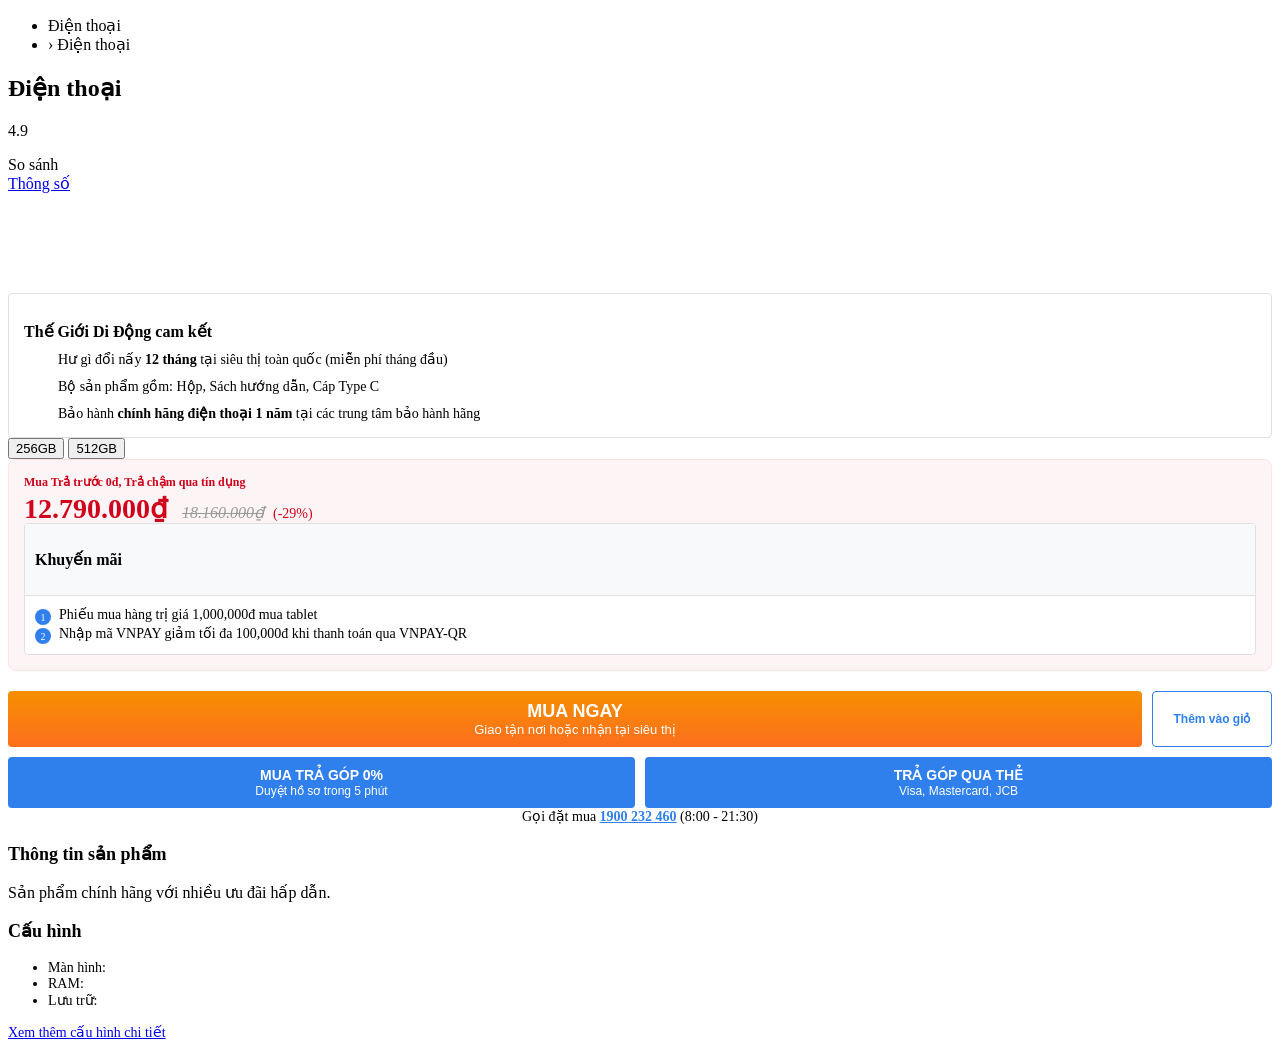
<file: demo1/demo1/src/main/resources/templates/product/detail.html>
<!DOCTYPE html>
<html lang="vi" xmlns:th="http://www.thymeleaf.org" layout:decorate="~{layout}">

<head>
    <title th:text="${product.name} + ' - Giá Rẻ, Chính Hãng, Trả Góp 0%'">Chi Tiết Sản Phẩm</title>
</head>

<body>
    <div layout:fragment="content">
        <section class="detail detailv2">
            <ul class="breadcrumb">
                <li>
                    <a th:href="@{/}">Điện thoại</a>
                    <meta property="position" content="1">
                </li>
                <li>
                    <span>›</span>
                    <a th:href="@{/}">Điện thoại <span th:text="${product.category?.name}"></span></a>
                    <meta property="position" content="2">
                </li>
            </ul>

            <div class="product-name">
                <h1 th:text="${product.name}">Điện thoại</h1>
            </div>

            <div class="box02">
                <div class="box02__left">
                    <div class="detail-rate">
                        <p><i class="icondetail-bigstar"></i> <i class="fa fa-star text-warning"></i><i
                                class="fa fa-star text-warning"></i><i class="fa fa-star text-warning"></i><i
                                class="fa fa-star text-warning"></i><i class="fa fa-star-half-alt text-warning"></i> 4.9
                        </p>
                    </div>
                </div>
                <div class="box02__right">
                    <i class="icondetail-sosanh"></i>
                    So sánh
                </div>
                <a href="#tab-spec" class="tab-spec">
                    <i class="icondetail-spec"></i>
                    Thông số
                </a>
            </div>

            <div class="box_main">
                <div class="box_left">
                    <aside id="slider-detail">
                        <div class="wrap-slider">
                            <div class="feature-img">
                                <div class="thubmail-slide full">
                                    <div class="owl-carousel slider-img" id="slider-feature">
                                        <div class="item-img"
                                            style="display: flex; justify-content: center; align-items: center; background: #fff; padding: 20px; border-radius: 8px;">
                                            <img th:src="${product.imageUrl}" th:alt="${product.name}"
                                                onerror="this.src='/images/placeholder.jpg'"
                                                style="max-width: 100%; max-height: 400px; object-fit: contain;" />
                                        </div>
                                    </div>
                                </div>
                            </div>

                            <div class="gallery-img mt-3 d-flex justify-content-center">
                                <div class="border rounded p-1 border-danger"
                                    style="width: 60px; height: 60px; cursor: pointer;">
                                    <img th:src="${product.imageUrl}" onerror="this.src='/images/placeholder.jpg'"
                                        class="w-100 h-100" style="object-fit: contain;">
                                </div>
                            </div>
                        </div>
                    </aside>

                    <div class="policy policy-vs mt-4" id="policy"
                        style="border: 1px solid #e0e0e0; border-radius: 4px; padding: 15px; background: #fff;">
                        <h2 style="font-size: 16px; font-weight: bold; margin-bottom: 10px;">Thế Giới Di Động cam kết
                        </h2>
                        <ul class="policy__list" style="list-style: none; padding: 0; margin: 0;">
                            <li style="display: flex; align-items: flex-start; margin-bottom: 10px;">
                                <div class="pl-icon" style="margin-right: 10px; width: 24px;">
                                    <i class="fa fa-undo text-primary"></i>
                                </div>
                                <div class="pl-txt" style="font-size: 14px;">
                                    <p style="margin: 0;">Hư gì đổi nấy <b>12 tháng</b> tại siêu thị toàn quốc (miễn phí
                                        tháng đầu)</p>
                                </div>
                            </li>
                            <li style="display: flex; align-items: flex-start; margin-bottom: 10px;">
                                <div class="pl-icon" style="margin-right: 10px; width: 24px;">
                                    <i class="fa fa-box-open text-primary"></i>
                                </div>
                                <div class="pl-txt" style="font-size: 14px;">
                                    <p style="margin: 0;">Bộ sản phẩm gồm: Hộp, Sách hướng dẫn, Cáp Type C</p>
                                </div>
                            </li>
                            <li style="display: flex; align-items: flex-start;">
                                <div class="pl-icon" style="margin-right: 10px; width: 24px;">
                                    <i class="fa fa-shield-alt text-primary"></i>
                                </div>
                                <div class="pl-txt" style="font-size: 14px;">
                                    <p style="margin: 0;">Bảo hành <b>chính hãng điện thoại 1 năm</b> tại các trung tâm
                                        bảo hành hãng</p>
                                </div>
                            </li>
                        </ul>
                    </div>
                </div>

                <div class="box_right">
                    <div class="group-box03 mb-3">
                        <div class="d-flex gap-2">
                            <button class="btn btn-outline-secondary active fw-bold border-dark"
                                style="font-size: 13px;">256GB</button>
                            <button class="btn btn-outline-secondary fw-bold" style="font-size: 13px;">512GB</button>
                        </div>
                    </div>

                    <div class="box_saving v2 olgr twoprice"
                        style="background: #fdf5f5; border: 1px solid #fee2e2; border-radius: 8px; padding: 15px; margin-bottom: 20px;">
                        <div class="bs_title">
                            <div class="bs_price">
                                <div style="font-size: 12px; font-weight: bold; color: #d0021c; margin-bottom: 5px;">Mua
                                    Trả trước 0đ, Trả chậm qua tín dụng</div>
                                <strong style="color: #d0021c; font-size: 28px; font-weight: bold; line-height: 1;"
                                    th:text="${product.currentPrice != null ? #numbers.formatDecimal(product.currentPrice, 0, 'COMMA', 0, 'POINT') + '₫' : 'Liên hệ'}">12.790.000₫</strong>
                                <em th:if="${product.originalPrice != null and product.originalPrice > product.currentPrice}"
                                    style="text-decoration: line-through; color: #999; font-size: 16px; margin-left: 10px;"
                                    th:text="${#numbers.formatDecimal(product.originalPrice, 0, 'COMMA', 0, 'POINT')} + '₫'">18.160.000₫</em>
                                <i th:if="${product.discountPercent != null}"
                                    style="color: #d0021c; font-size: 14px; margin-left: 5px; font-style: normal;"
                                    th:text="${product.discountPercent}">(-29%)</i>
                            </div>
                        </div>

                        <div class="bs_content mt-3">
                            <div class="block__promo"
                                style="border: 1px solid #e0e0e0; border-radius: 4px; overflow: hidden; background: #fff;">
                                <div class="pr-top"
                                    style="background: #f8f9fa; padding: 10px; border-bottom: 1px solid #e0e0e0; font-weight: bold;">
                                    <p class="pr-txtb mb-0"><i class="fa fa-gift text-danger me-2"></i>Khuyến mãi</p>
                                </div>
                                <div class="pr-content" style="padding: 10px; font-size: 14px;">
                                    <div class="pr-item mb-2" style="display: flex;">
                                        <span class="nb"
                                            style="background: #2f80ed; color: #fff; width: 16px; height: 16px; border-radius: 50%; display: inline-flex; justify-content: center; align-items: center; font-size: 10px; margin-right: 8px; flex-shrink: 0; margin-top: 3px;">1</span>
                                        <div class="divb-right">
                                            <p style="margin: 0;">Phiếu mua hàng trị giá 1,000,000đ mua tablet</p>
                                        </div>
                                    </div>
                                    <div class="pr-item" style="display: flex;">
                                        <span class="nb"
                                            style="background: #2f80ed; color: #fff; width: 16px; height: 16px; border-radius: 50%; display: inline-flex; justify-content: center; align-items: center; font-size: 10px; margin-right: 8px; flex-shrink: 0; margin-top: 3px;">2</span>
                                        <div class="divb-right">
                                            <p style="margin: 0;">Nhập mã VNPAY giảm tối đa 100,000đ khi thanh toán qua
                                                VNPAY-QR</p>
                                        </div>
                                    </div>
                                </div>
                            </div>
                        </div>
                    </div>

                    <div class="block-button buy">
                        <form th:action="@{/cart/add}" method="post"
                            style="display: flex; flex-direction: column; gap: 10px;">
                            <input type="hidden" name="productId" th:value="${product.id}">
                            <input type="hidden" name="quantity" value="1">

                            <div style="display: flex; gap: 10px;">
                                <button type="submit" class="btn-buynow buy"
                                    style="background: linear-gradient(#f59000, #fd6e1d); border: none; border-radius: 4px; padding: 10px; color: #fff; flex: 1; text-align: center; cursor: pointer; transition: opacity 0.3s; display: block;">
                                    <strong style="display: block; font-size: 18px; text-transform: uppercase;">Mua
                                        ngay</strong>
                                    <span style="font-size: 13px;">Giao tận nơi hoặc nhận tại siêu thị</span>
                                </button>

                                <button type="submit" formaction="/cart/add" name="action" value="add"
                                    style="background: #fff; border: 1px solid #2f80ed; border-radius: 4px; padding: 10px; color: #2f80ed; flex: 0 0 120px; text-align: center; cursor: pointer; transition: background 0.3s; display: flex; flex-direction: column; justify-content: center; align-items: center;">
                                    <i class="fa fa-cart-plus mb-1" style="font-size: 20px;"></i>
                                    <span style="font-size: 12px; font-weight: bold;">Thêm vào giỏ</span>
                                </button>
                            </div>

                            <div style="display: flex; gap: 10px;">
                                <button type="button" class="btn-ins"
                                    style="background: #2f80ed; border: none; border-radius: 4px; padding: 10px; color: #fff; flex: 1; text-align: center; cursor: pointer; transition: background 0.3s;">
                                    <strong style="display: block; font-size: 14px; text-transform: uppercase;">Mua trả
                                        góp 0%</strong>
                                    <span style="font-size: 12px; font-weight: normal;">Duyệt hồ sơ trong 5 phút</span>
                                </button>
                                <button type="button" class="btn-ins"
                                    style="background: #2f80ed; border: none; border-radius: 4px; padding: 10px; color: #fff; flex: 1; text-align: center; cursor: pointer; transition: background 0.3s;">
                                    <strong style="display: block; font-size: 14px; text-transform: uppercase;">Trả góp
                                        qua thẻ</strong>
                                    <span style="font-size: 12px; font-weight: normal;">Visa, Mastercard, JCB</span>
                                </button>
                            </div>
                        </form>
                    </div>

                    <div class="callorder mt-3" style="text-align: center; font-size: 14px;">
                        <p style="margin: 0;">Gọi đặt mua <a href="tel:1900232460"
                                style="color: #2f80ed; font-weight: bold;">1900 232 460</a> (8:00 - 21:30)</p>
                    </div>
                </div>
            </div>

            <div class="row mt-4 mb-4">
                <div class="col-md-8">
                    <div class="article-content border rounded p-3 bg-white">
                        <h3 class="fw-bold mb-3" style="font-size: 18px;">Thông tin sản phẩm</h3>
                        <p>Sản phẩm chính hãng với nhiều ưu đãi hấp dẫn.</p>
                    </div>
                </div>
                <div class="col-md-4">
                    <div class="specs-list bg-white border rounded p-3">
                        <h3 class="fw-bold mb-3" style="font-size: 18px;">Cấu hình <span
                                th:text="${product.name}"></span></h3>
                        <ul class="list-unstyled mb-0" style="font-size: 14px;">
                            <li class="d-flex py-2 border-bottom bg-light px-2 rounded">
                                <span class="text-muted w-50">Màn hình:</span>
                                <strong class="w-50" th:text="${product.screenSize}"></strong>
                            </li>
                            <li class="d-flex py-2 border-bottom px-2">
                                <span class="text-muted w-50">RAM:</span>
                                <strong class="w-50" th:text="${product.ram}"></strong>
                            </li>
                            <li class="d-flex py-2 border-bottom bg-light px-2 rounded">
                                <span class="text-muted w-50">Lưu trữ:</span>
                                <strong class="w-50" th:text="${product.storage}"></strong>
                            </li>
                        </ul>
                        <a href="#"
                            class="btn btn-outline-primary w-100 mt-3 d-flex align-items-center justify-content-center"
                            style="font-size: 14px;">
                            Xem thêm cấu hình chi tiết <i class="fa fa-caret-down ms-2"></i>
                        </a>
                    </div>
                </div>
            </div>

        </section>
    </div>
</body>

</html>
</file>
